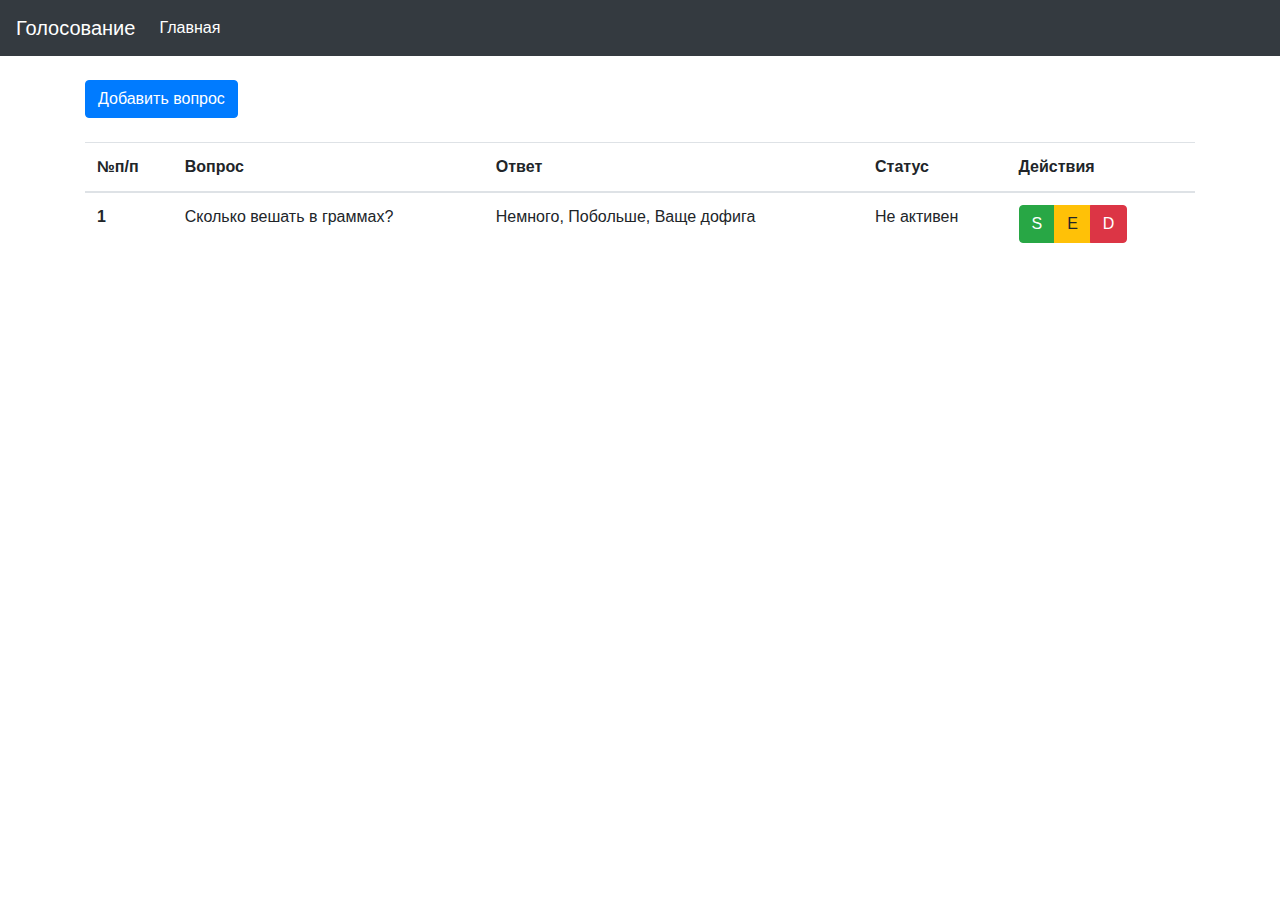
<file: templates/index.html>
<!DOCTYPE html>
<html lang="ru">
<head>
    <meta charset="UTF-8">
    <meta name="viewport" content="width=device-width, initial-scale=1, shrink-to-fit=no">

    <link rel="stylesheet" href="/assets/css/bootstrap.min.css">
    <link rel="stylesheet" href="/assets/css/style.css">

    <title>Голосование</title>
</head>
<body>

<nav class="navbar navbar-expand-md navbar-dark bg-dark fixed-top">
    <a class="navbar-brand" href="/">Голосование</a>
    <button class="navbar-toggler" type="button" data-toggle="collapse" data-target="#navbarsExampleDefault" aria-controls="navbarsExampleDefault" aria-expanded="false" aria-label="Toggle navigation">
        <span class="navbar-toggler-icon"></span>
    </button>

    <div class="collapse navbar-collapse" id="navbarsExampleDefault">
        <ul class="navbar-nav mr-auto">
            <li class="nav-item active">
                <a class="nav-link" href="/">Главная</a>
            </li>
        </ul>
    </div>
</nav>

<main role="main" class="container">

    <div class="row">
        <div class="col-12">
            <button type="button" class="btn btn-primary" data-toggle="modal" data-target="#createItemModal">
                Добавить вопрос
            </button>
        </div>
    </div>

    <div class="row">
        <div class="col-12">
            <table class="table table-hover" id="mainTable">
                <thead>
                <tr>
                    <th scope="col">№п/п</th>
                    <th scope="col">Вопрос</th>
                    <th scope="col">Ответ</th>
                    <th scope="col">Статус</th>
                    <th scope="col">Действия</th>
                </tr>
                </thead>
                <tbody>
                <tr>
                    <th scope="row">1</th>
                    <td>Сколько вешать в граммах?</td>
                    <td>Немного, Побольше, Ваще дофига</td>
                    <td>Не активен</td>
                    <td>
                        <div class="btn-toolbar" role="toolbar">
                            <div class="btn-group mr-2" role="group">
                                <button type="button" class="btn btn-success">S</button>
                                <button type="button" class="btn btn-warning">E</button>
                                <button type="button" class="btn btn-danger">D</button>
                            </div>
                        </div>
                    </td>
                </tr>
                </tbody>
            </table>
        </div>
    </div>
    <div class="modal fade" id="createItemModal" tabindex="-1" role="dialog">
        <div class="modal-dialog" role="document">
            <div class="modal-content">
                <div class="modal-header">
                    <h5 class="modal-title" id="exampleModalLabel">Создание вопроса</h5>
                    <button type="button" class="close" data-dismiss="modal" aria-label="Close">
                        <span aria-hidden="true">&times;</span>
                    </button>
                </div>
                <div class="modal-body">
                    <form id="create-answer">
                        <div class="form-group">
                            <label for="question">Вопрос:</label>
                            <input type="text" class="form-control" id="question" placeholder="Введите вопрос" name="question">
                        </div>
                        <div class="form-group" id="answers">
                            <label for="answer">Ответы:</label>
                            <input type="text" class="form-control" id="answer" placeholder="Ответ" name="answers[]">
                            <input type="text" class="form-control" placeholder="Ответ" name="answers[]">
                        </div>

                        <button id="add-answer" type="button" class="btn btn-primary">Добавить ответ</button>
                        <button id="remove-answer" type="button" class="btn btn-danger">Удалить ответ</button>
                        <button type="submit" class="btn btn-success">Создать</button>
                    </form>
                </div>
            </div>
        </div>
    </div>
</main><!-- /.container -->

<script src="/assets/js/jquery.min.js"></script>
<script src="/assets/js/serialize.min.js"></script>
<script src="/assets/js/popper.min.js"></script>
<script src="/assets/js/bootstrap.min.js"></script>
<script src="/assets/js/app.js"></script>
</body>
</html>
</file>
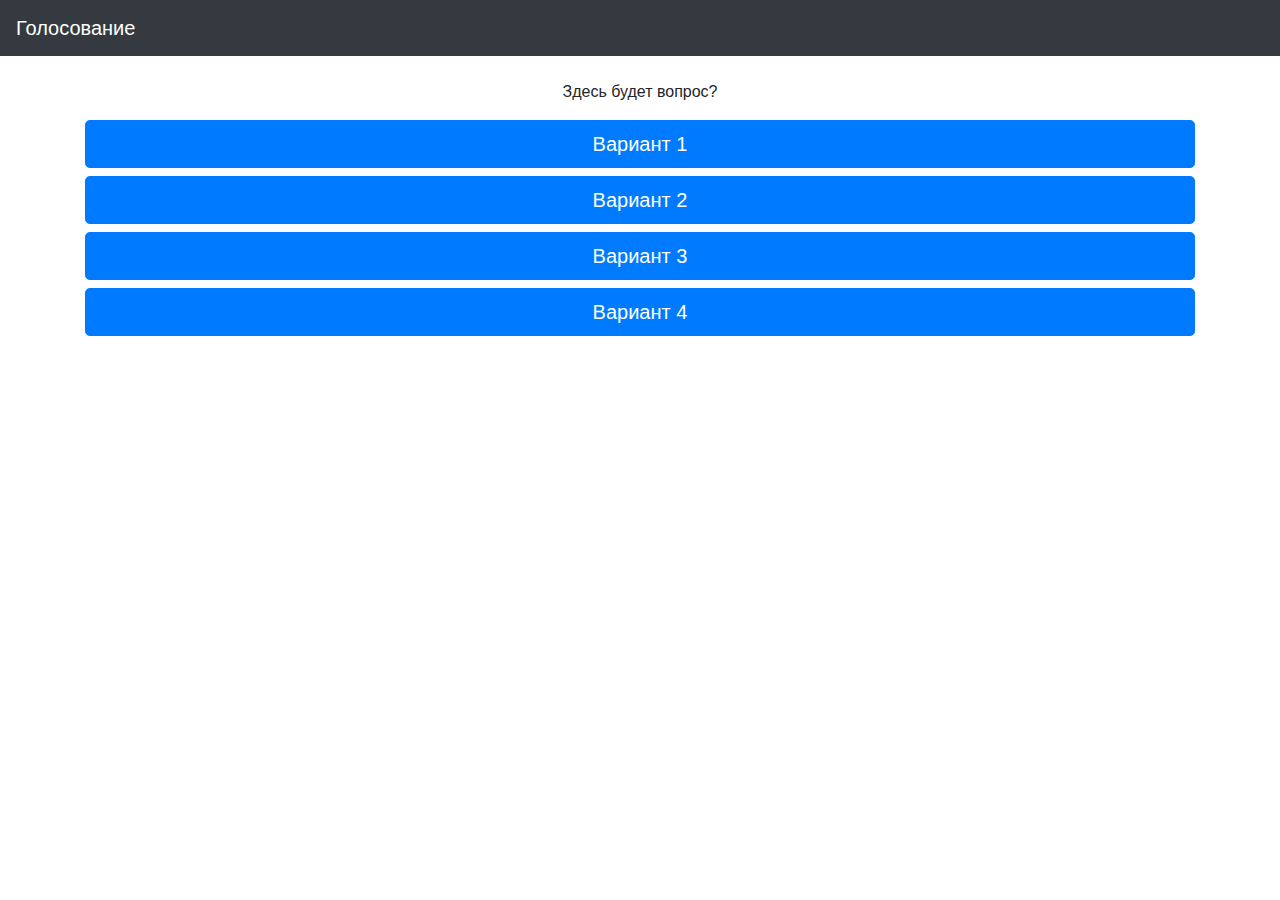
<file: templates/client.html>
<!DOCTYPE html>
<html lang="ru">
<head>
    <meta charset="UTF-8">
    <meta name="viewport" content="width=device-width, initial-scale=1, shrink-to-fit=no">

    <link rel="stylesheet" href="/assets/css/bootstrap.min.css">
    <link rel="stylesheet" href="/assets/css/style.css">

    <title>Голосование Клиент</title>
</head>
<body>

<nav class="navbar navbar-expand-md navbar-dark bg-dark fixed-top">
    <a class="navbar-brand" href="#">Голосование</a>
</nav>

<main role="main" class="container">

    <div class="row">
        <div class="col-12 text-center">
            <p>Здесь будет вопрос?</p>
            <button type="button" class="btn btn-primary btn-lg btn-block">Вариант 1</button>
            <button type="button" class="btn btn-primary btn-lg btn-block">Вариант 2</button>
            <button type="button" class="btn btn-primary btn-lg btn-block">Вариант 3</button>
            <button type="button" class="btn btn-primary btn-lg btn-block">Вариант 4</button>
        </div>
    </div>

</main><!-- /.container -->

<script src="/assets/js/jquery.min.js"></script>
<script src="/assets/js/bootstrap.min.js"></script>
</body>
</html>
</file>
<file: assets/css/style.css>
body {
    padding-top: 5rem;
}
.row {
    padding-bottom: 1.5rem;
}

#answers > .form-control {
    margin-bottom: 1rem;
}
</file>
